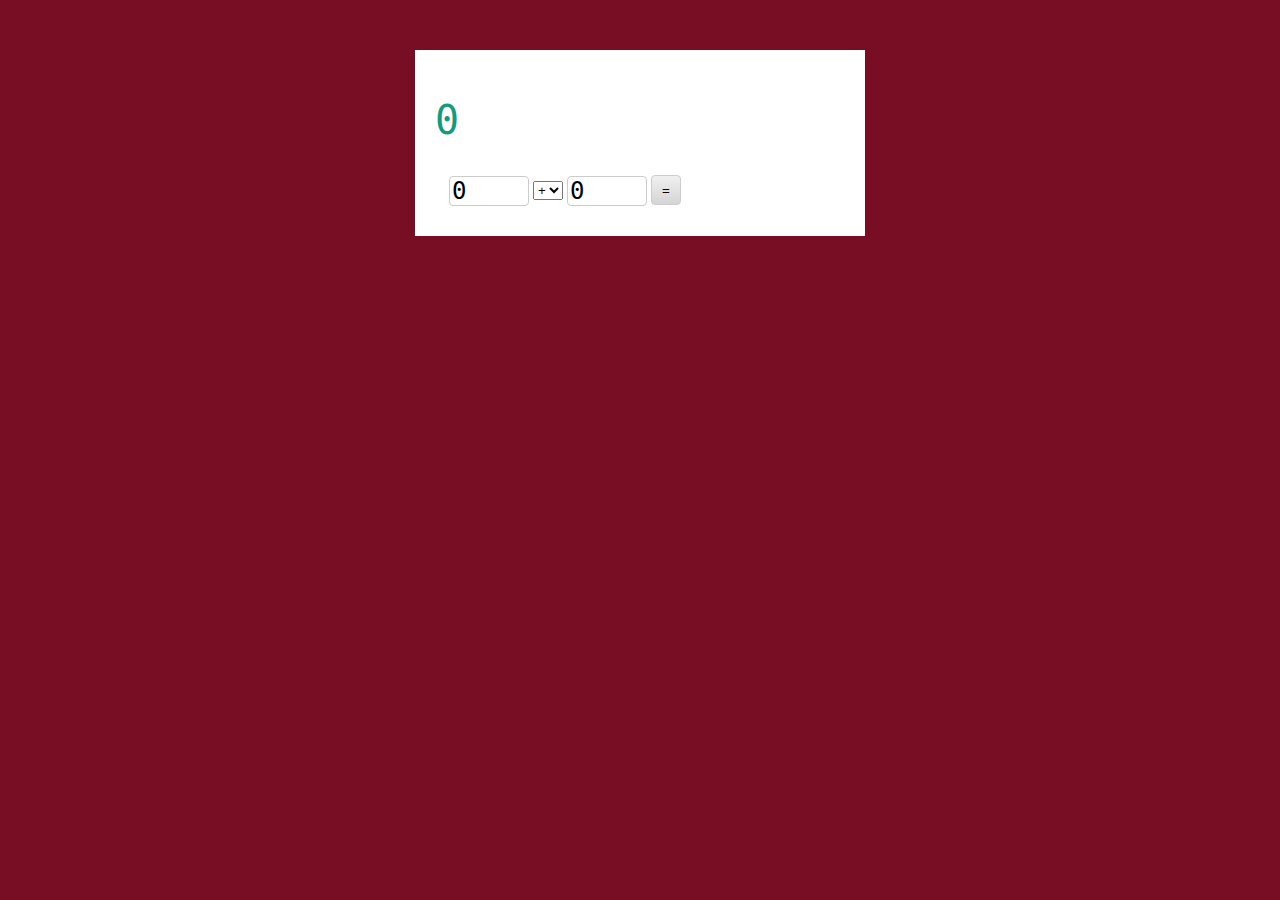
<file: jquery_assignments/calculator/index.html>
<!doctype html>
<html lang="en-US">
  <head>
    <title>Calculator</title>
    <meta charset="utf-8" />
    <link rel="stylesheet" href="stylesheets/style.css" />
    <script src="https://code.jquery.com/jquery-3.5.1.js" integrity="sha256-QWo7LDvxbWT2tbbQ97B53yJnYU3WhH/C8ycbRAkjPDc=" crossorigin="anonymous"></script>
  </head>

  <body>
    <main>
      <h1>0</h1>

      <form action="" method="post">
        <fieldset>
          <input type="number" name="numerator" id="numerator" value="0" />
          <select name="operator" id="operator">
            <option>+</option>
            <option>-</option>
            <option>*</option>
            <option>/</option>
          </select>
          <input type="number" name="denominator" id="denominator" value="0" />
          <input type="submit" value="=" />
        </fieldset>
      </form>
    </main>
    <script src="javascripts/calculator.js"></script>
  </body>
</html>
</file>
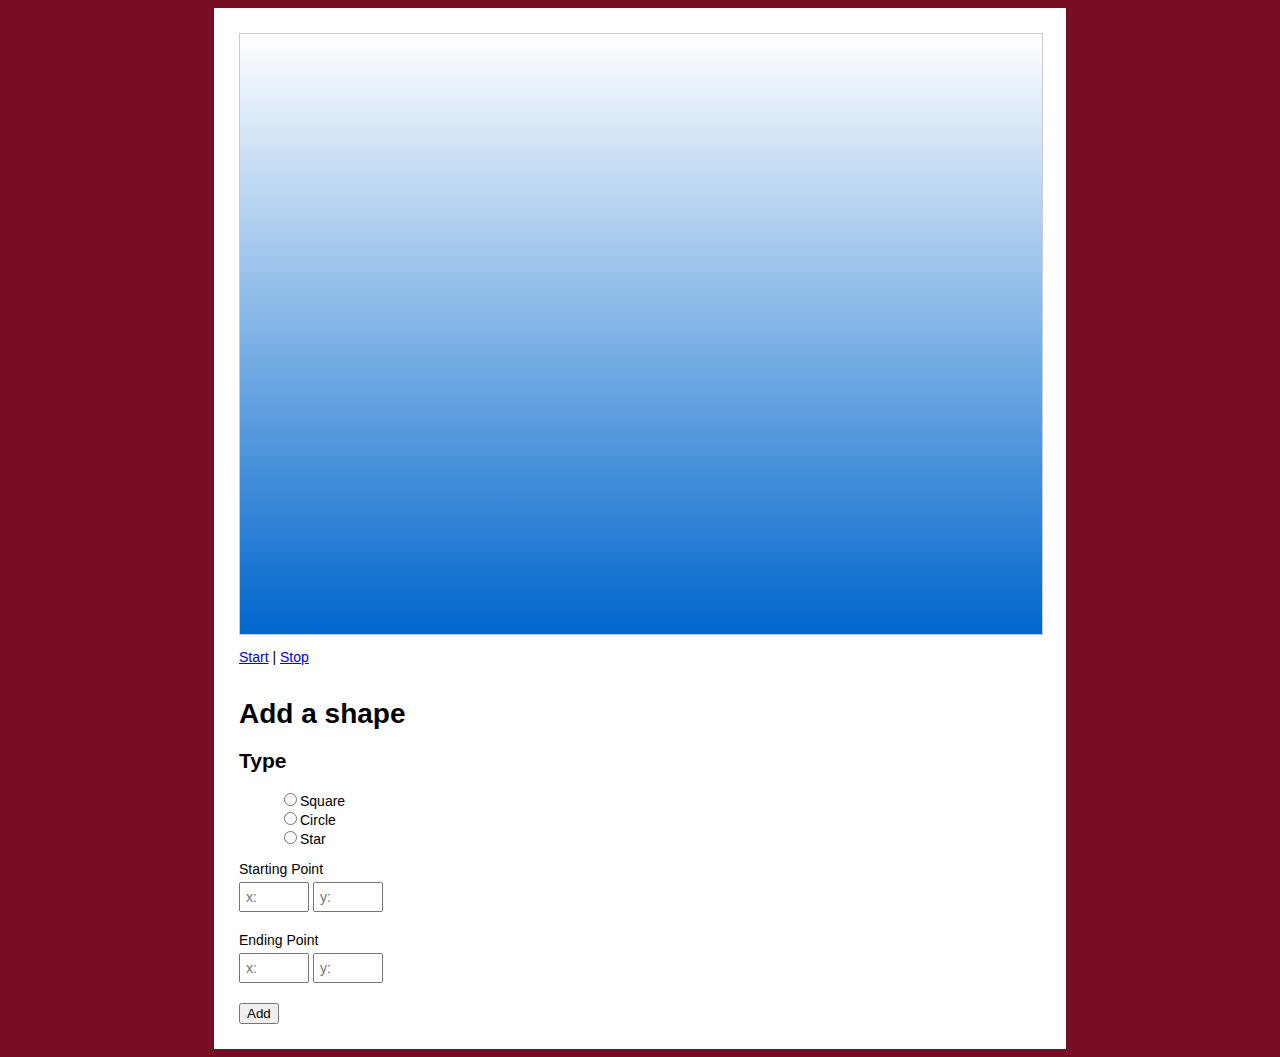
<file: jquery_assignments/canvas/index.html>
<!doctype html>
<html lang="en-US">
  <head>
    <title>Dynamic jQuery Animations</title>
    <meta charset="UTF-8" />
    <link rel="stylesheet" href="stylesheets/canvas.css" />
    <script src="https://code.jquery.com/jquery-3.5.1.js" integrity="sha256-QWo7LDvxbWT2tbbQ97B53yJnYU3WhH/C8ycbRAkjPDc=" crossorigin="anonymous"></script>
  </head>
  <body>
    <main>
      <div id="canvas">
      </div>
      <p>
        <a href="#" id="animate">Start</a>
        |
        <a href="#" id="stop">Stop</a>
      </p>
      <form action="" method="post">
        <fieldset>
          <h1>Add a shape</h1>
          <h2>Type</h2>
          <ul>
            <li><label><input type="radio" name="shape_type" value="square" />Square</label></li>
            <li><label><input type="radio" name="shape_type" value="circle" />Circle</label></li>
            <li><label><input type="radio" name="shape_type" value="star" />Star</label></li>
          </ul>
          <dl>
            <dt>
              <label for="start_x">Starting Point</label>
            </dt>
            <dd>
              <input type="number" name="start_x" placeholder="x:" />
              <input type="number" name="start_y" placeholder="y:" />
            </dd>
            <dt>
              <label for="end_x">Ending Point</label>
            </dt>
            <dd>
              <input type="number" name="end_x" placeholder="x:" />
              <input type="number" name="end_y" placeholder="y:" />
            </dd>
          </dl>
          <input type="submit" value="Add" />
        </fieldset>
      </form>
    </main>
    <script src="javascripts/script.js"></script>
  </body>
</html>
</file>
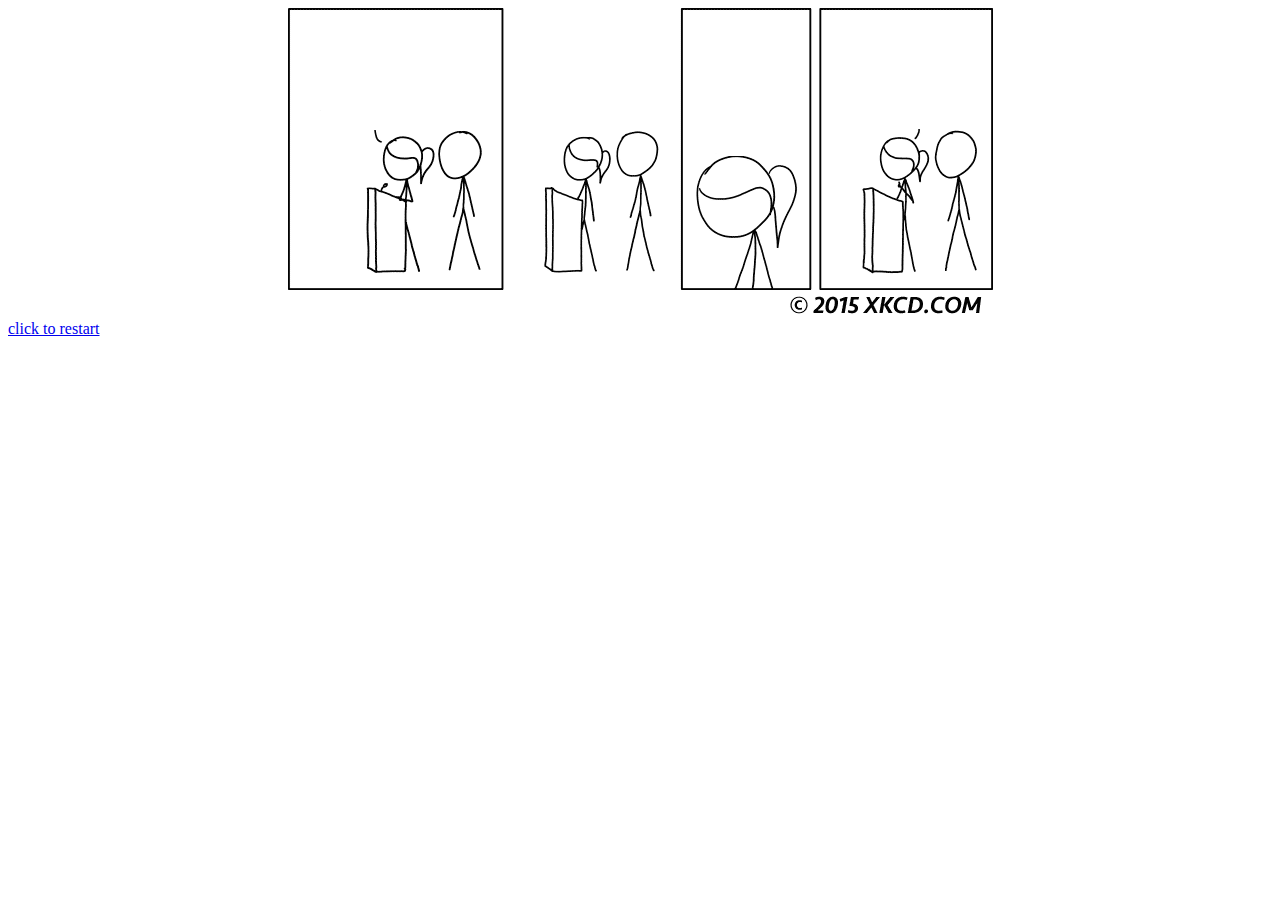
<file: jquery_assignments/comic/index.html>
<!doctype html>
<html lang="en-US">
  <head>
    <title></title>
    <meta charset="UTF-8" />
    <link rel="stylesheet" href="comic.css" />
    <script src="https://code.jquery.com/jquery-3.5.1.js" integrity="sha256-QWo7LDvxbWT2tbbQ97B53yJnYU3WhH/C8ycbRAkjPDc=" crossorigin="anonymous"></script>
  </head>
  <body>
    <div id="comic">
      <div id="panel_1">
        <div id="blind_1"></div>
        <div id="blind_2"></div>
      </div>

      <div id="panel_2">
        <div id="blind_3"></div>
        <div id="blind_4"></div>
      </div>

      <div id="panel_3">
        <div id="blind_5"></div>
        <div id="blind_6"></div>
      </div>

      <div id="panel_4">
        <div id="blind_7"></div>
        <div id="blind_8"></div>
        <div id="blind_9"></div>
      </div>
    </div>

  <a href='#'>click to restart</a>
  <script src="script.js"></script>
  </body>
</html>
</file>
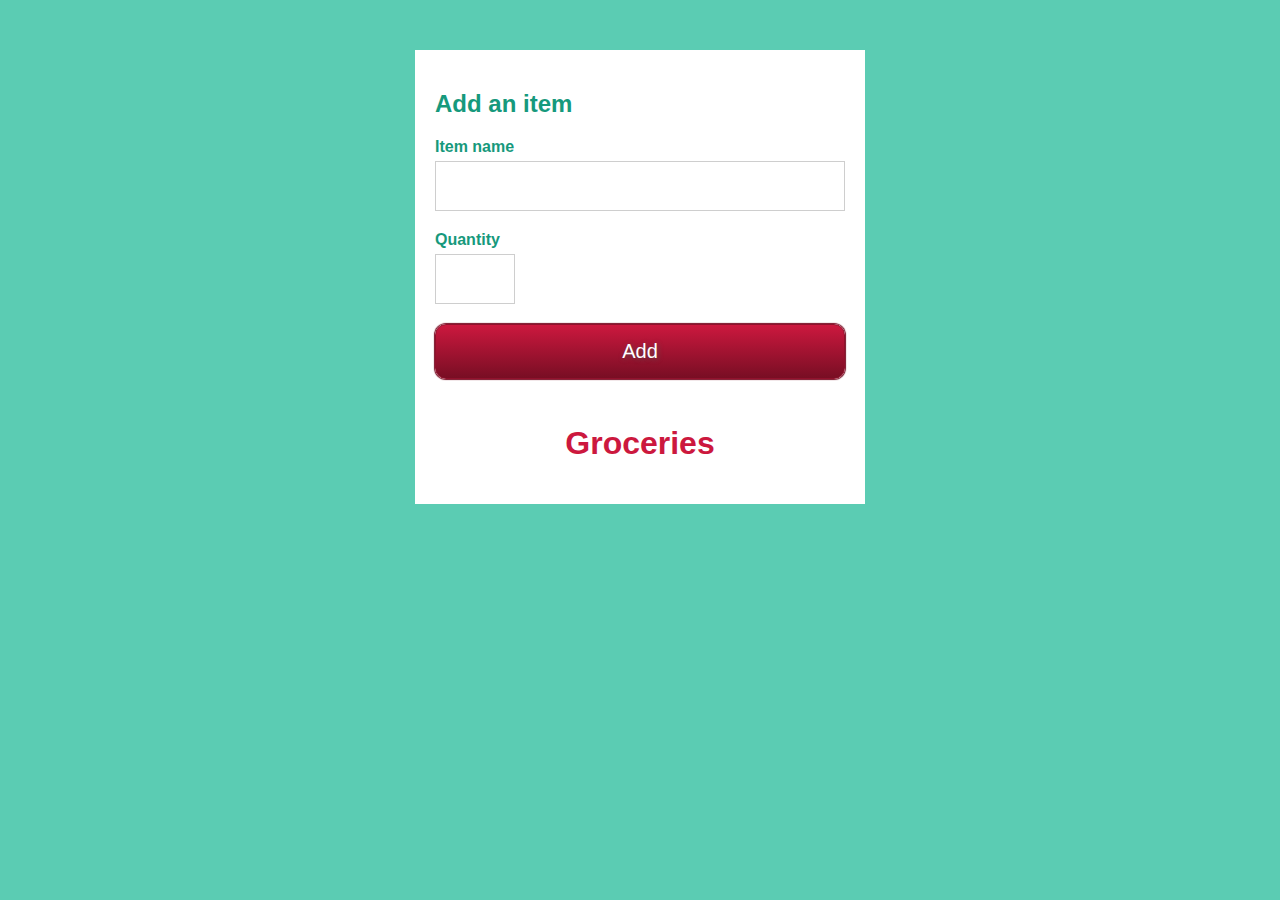
<file: jquery_assignments/grocery-list/index.html>
<!doctype html>
<html lang="en-US">
  <head>
    <title></title>
    <meta charset="UTF-8" />
    <link rel="stylesheet" href="stylesheets/groceries.css" />
    <link rel="stylesheet" href="stylesheets/print.css" media="print" />
    <script src="https://code.jquery.com/jquery-3.5.1.js" integrity="sha256-QWo7LDvxbWT2tbbQ97B53yJnYU3WhH/C8ycbRAkjPDc=" crossorigin="anonymous"></script>
  </head>
  <body>
    <main>
      <form action="" method="post">
        <h2>Add an item</h2>
        <fieldset>
          <label for="name">Item name</label>
          <input type="text" name="name" id="name" />
          <label for="quantity">Quantity</label>
          <input type="text" name="quantity" id="quantity" />
          <input type="submit" value="Add" />
        </fieldset>
      </form>
      <h1>Groceries</h1>
      <ul></ul>
    </main>
    <script src="javascripts/groceries.js"></script>
  </body>
</html>
</file>
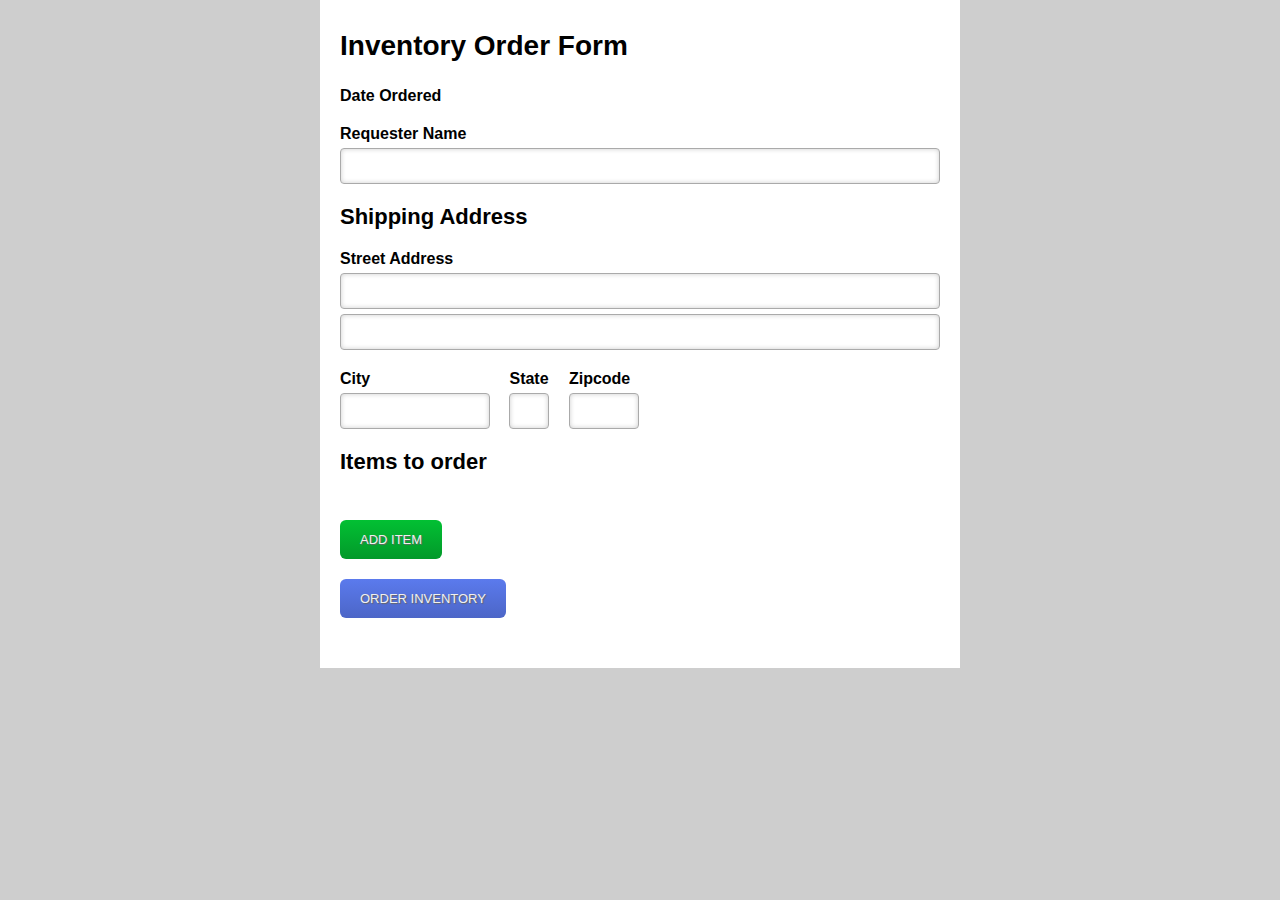
<file: jquery_assignments/inventory-order/index.html>
<!DOCTYPE html>
<html lang="en-US">
  <head>
    <title>Inventory Order Form</title>
    <meta charset="UTF-8" />
    <script src="https://code.jquery.com/jquery-3.5.1.js" integrity="sha256-QWo7LDvxbWT2tbbQ97B53yJnYU3WhH/C8ycbRAkjPDc=" crossorigin="anonymous"></script>
    <link rel="stylesheet" href="form.css" />
  </head>
  <body>
    <main>
      <form action="" method="post">
        <fieldset>
          <h1>Inventory Order Form</h1>
          <dl>
            <dt>Date Ordered</dt>
            <dd id="order_date"></dd>
            <dt>
              <label for="requester_name">Requester Name</label>
            </dt>
            <dd>
              <input name="requester_name" id="requester_name" type="text" />
            </dd>
          </dl>

          <h2>Shipping Address</h2>
          <dl>
            <dt>
              <label for="address1">Street Address</label>
            </dt>
            <dd>
              <input name="address1" id="address1" type="text" />
              <input name="address2" id="address2" type="text" />
            </dd>
          </dl>
          <dl class="partial">
            <dt>
              <label for="city">City</label>
            </dt>
            <dd>
              <input name="city" id="city" type="text" />
            </dd>
          </dl>
          <dl class="partial">
            <dt>
              <label for="state">State</label>
            </dt>
            <dd>
              <input name="state" id="state" type="text" maxlength="2" />
            </dd>
          </dl>
          <dl class="partial">
            <dt>
              <label for="zip">Zipcode</label>
            </dt>
            <dd>
              <input name="zip" id="zip" type="text" maxlength="5" />
            </dd>
          </dl>

          <h2>Items to order</h2>
          <script type="text/template" id="inventory_item">
            <tr>
              <td>
                <input type="hidden" name="item_id_ID" value="ID" />
                <label for="item_name_ID">Name</label>
                <input name="item_name_ID" type="text" />
              </td>
              <td>
                <label for="item_stock_number_ID">Stock Number</label>
                <input name="item_stock_number_ID" type="text" maxlength="8" />
              </td>
              <td>
                <label for="item_quantity_ID">Quantity</label>
                <input name="item_quantity_ID" type="number" value="1" />
              </td>
              <td>
                <a href="#" class="delete">Delete</a>
              </td>
            </tr>
          </script>

          <table id="inventory">
          </table>

          <button type="button" id="add_item">Add item</button>

          <div class="actions">
            <input type="submit" value="Order inventory" />
          </div>
        </fieldset>
      </form>
    </main>
    <script src="inventory.js"></script>
  </body>
</html>
</file>
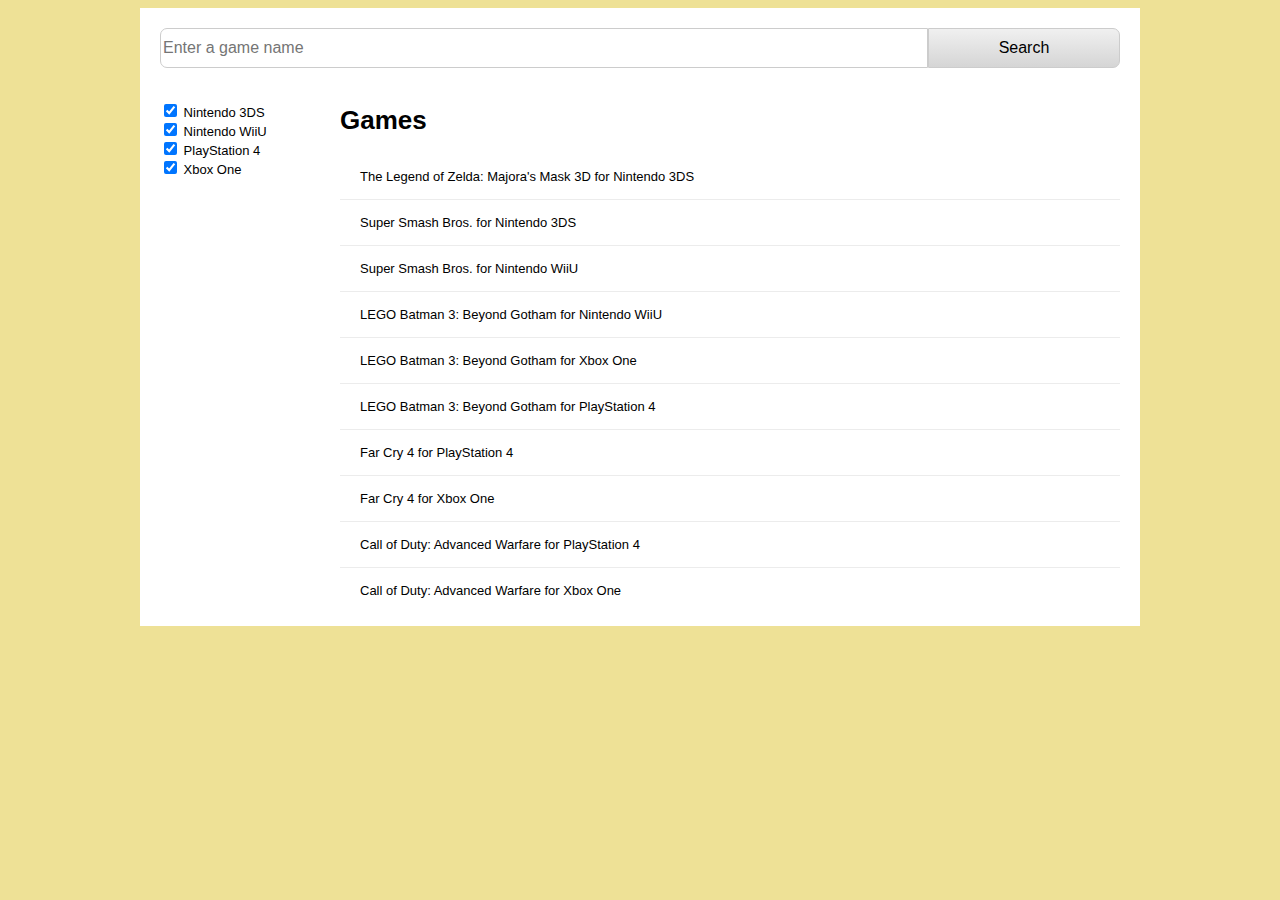
<file: jquery_assignments/search-filter/index.html>
<!doctype html>
<html lang="en-US">
  <head>
    <title>Search Filtering</title>
    <meta charset="utf-8" />
    <link rel="stylesheet" href="stylesheets/catalog.css" />
    <script src="https://code.jquery.com/jquery-3.5.1.js" integrity="sha256-QWo7LDvxbWT2tbbQ97B53yJnYU3WhH/C8ycbRAkjPDc=" crossorigin="anonymous"></script>
  </head>

  <body>
    <div id="page">
      <form id="search" action="" method="get">
        <fieldset>
          <input type="search" placeholder="Enter a game name" />
          <input type="submit" value="Search" />
        </fieldset>
      </form>

      <main>
        <h1>Games</h1>
        <ul>
          <li data-id="1">The Legend of Zelda: Majora's Mask 3D for Nintendo 3DS</li>
          <li data-id="2">Super Smash Bros. for Nintendo 3DS</li>
          <li data-id="3">Super Smash Bros. for Nintendo WiiU</li>
          <li data-id="4">LEGO Batman 3: Beyond Gotham for Nintendo WiiU</li>
          <li data-id="5">LEGO Batman 3: Beyond Gotham for Xbox One</li>
          <li data-id="6">LEGO Batman 3: Beyond Gotham for PlayStation 4</li>
          <li data-id="7">Far Cry 4 for PlayStation 4</li>
          <li data-id="8">Far Cry 4 for Xbox One</li>
          <li data-id="9">Call of Duty: Advanced Warfare for PlayStation 4</li>
          <li data-id="10">Call of Duty: Advanced Warfare for Xbox One</li>
        </ul>
      </main>

      <aside>
        <form action="" method="get">
          <fieldset>
            <ul>
              <li>
                <label>
                  <input type="checkbox" value="Nintendo 3DS" checked />
                  Nintendo 3DS
                </label>
              </li>
              <li>
                <label>
                  <input type="checkbox" value="Nintendo WiiU" checked />
                  Nintendo WiiU
                </label>
              </li>
              <li>
                <label>
                  <input type="checkbox" value="PlayStation 4" checked />
                  PlayStation 4
                </label>
              </li>
              <li>
                <label>
                  <input type="checkbox" value="Xbox One" checked />
                  Xbox One
                </label>
              </li>
            </ul>
          </fieldset>
        </form>
      </aside>
    </div>
    <script src="javascripts/search.js"></script>
  </body>
</html>
</file>
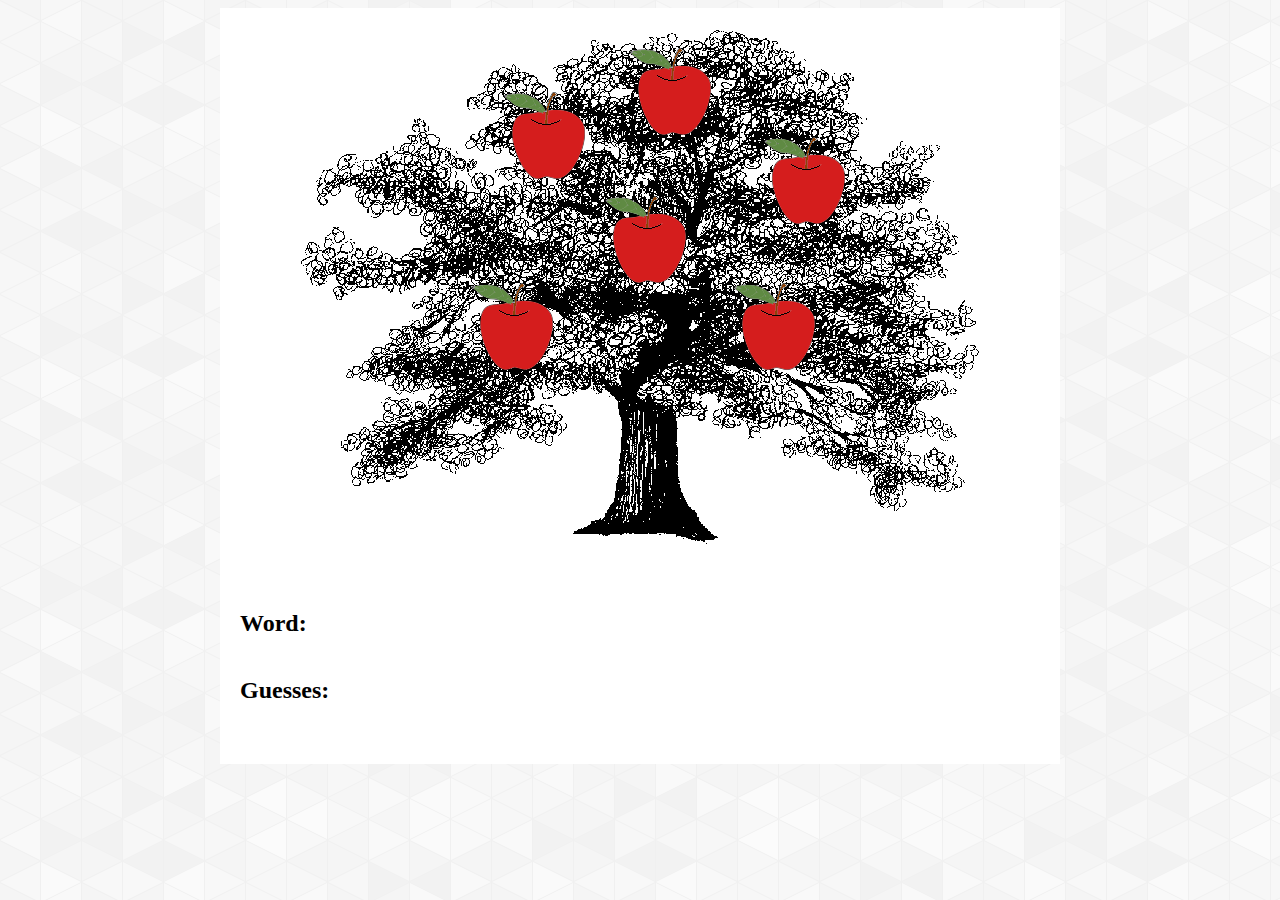
<file: jquery_assignments/word-game/index.html>
<!doctype html>
<html lang="en-US">
  <head>
    <title>Guess-a-word</title>
    <meta charset="UTF-8" />
    <link rel="stylesheet" href="stylesheets/game.css" />
    <script src="https://code.jquery.com/jquery-3.5.1.js" integrity="sha256-QWo7LDvxbWT2tbbQ97B53yJnYU3WhH/C8ycbRAkjPDc=" crossorigin="anonymous"></script>
  </head>
  <body>
    <main>
      <div id="tree">
        <div id="apples"></div>
      </div>
      <p id="message"></p>
      <p><a id="replay" href="#">Play another</a></p>

      <div id="spaces">
        <h2>Word:</h2>
      </div>

      <div id="guesses">
        <h2>Guesses:</h2>
      </div>
    </main>
    <script src="javascripts/game.js"></script>
  </body>
</html>
</file>
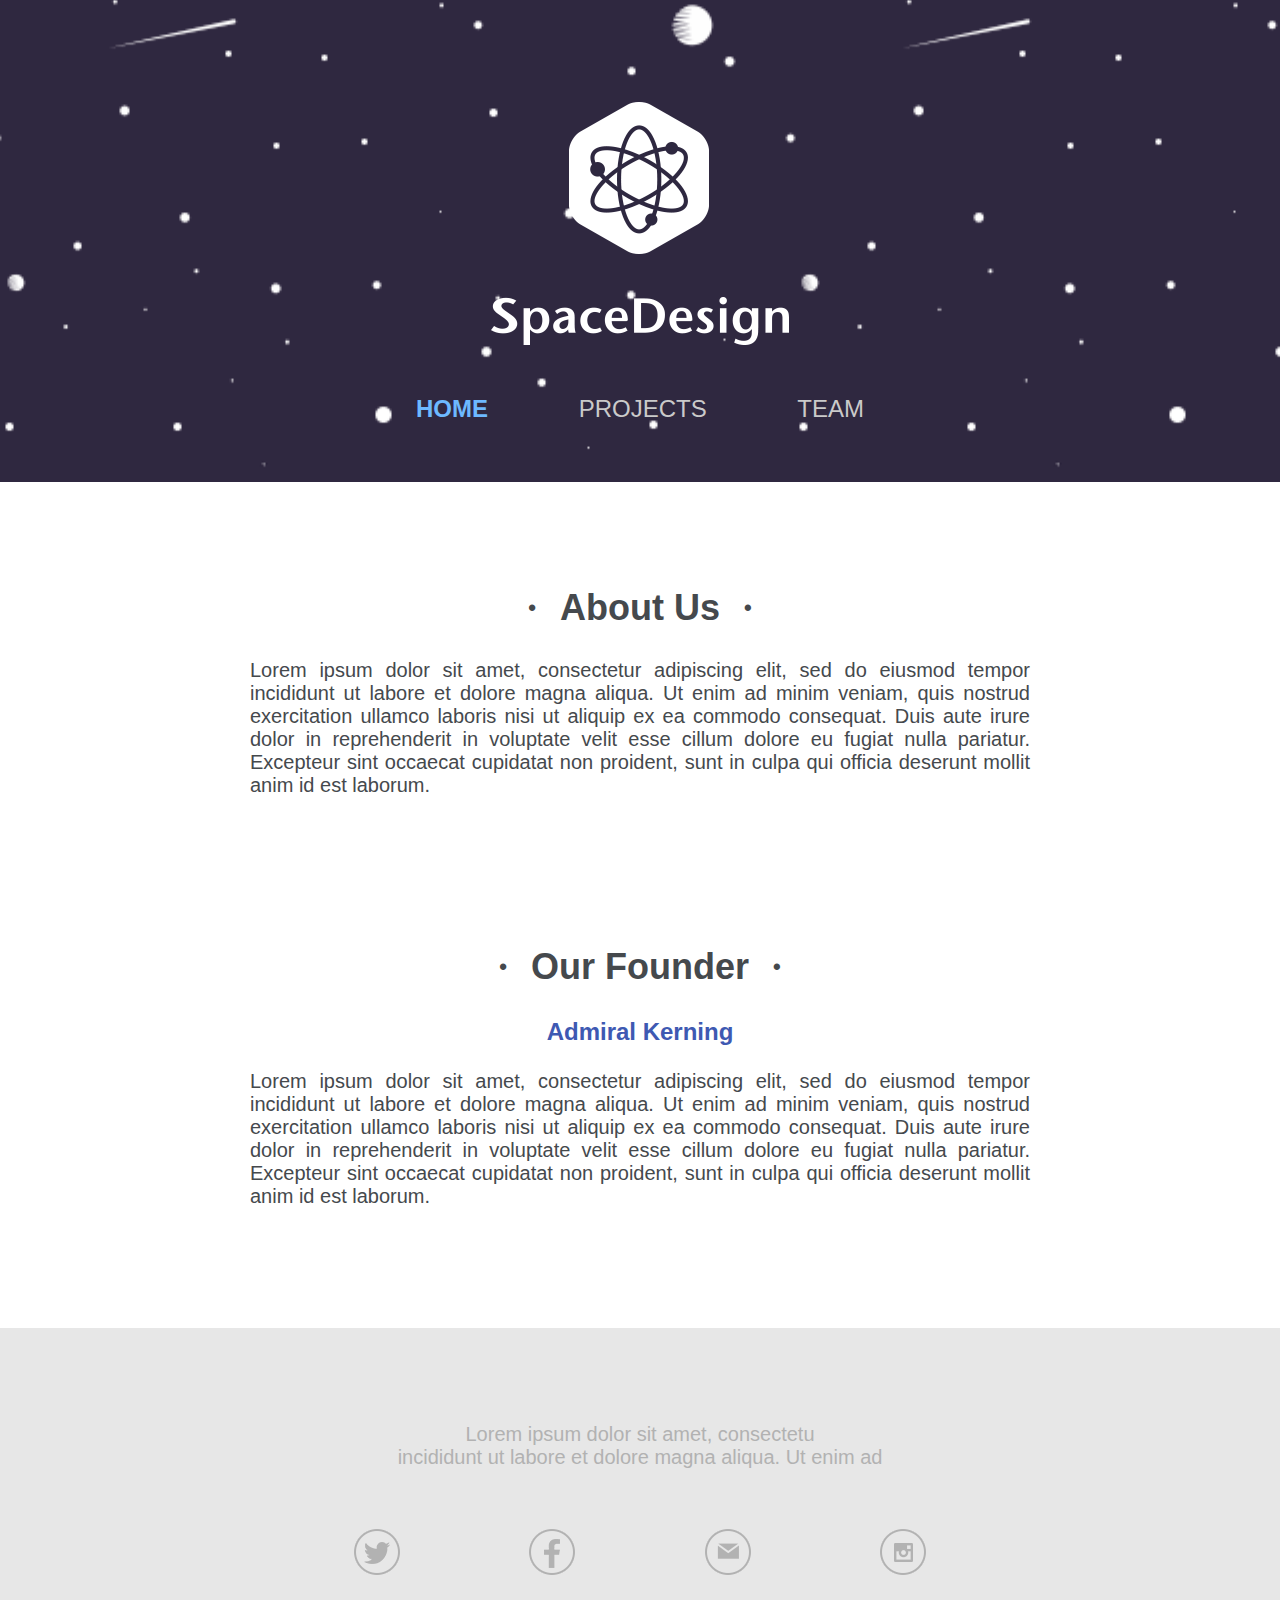
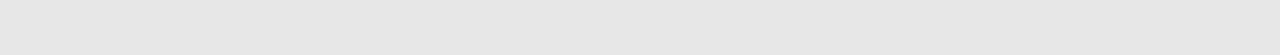
<file: jquery_assignments/modals/home.html>
<!DOCTYPE html>
<html lang="en-US">
  <head>
    <title>Space Design | Home</title>
    <meta charset="UTF-8" />
    <meta name="viewport" content="initial-scale=1.0" />
    <link rel="stylesheet" href="site.css" />
  </head>
  <body>
    <header>
      <h1>
        <a href="home.html">SpaceDesign</a>
      </h1>
      <nav>
        <ul>
          <li><a href="home.html" class="active">Home</a></li>
          <li><a href="projects.html">Projects</a></li>
          <li><a href="team.html">Team</a></li>
        </ul>
      </nav>
    </header>

    <main>
      <div class="column">
        <article>
          <h2>About Us</h2>
          <p>Lorem ipsum dolor sit amet, consectetur adipiscing elit, sed do eiusmod tempor incididunt ut labore et dolore magna aliqua. Ut enim ad minim veniam, quis nostrud exercitation ullamco laboris nisi ut aliquip ex ea commodo consequat. Duis aute irure dolor in reprehenderit in voluptate velit esse cillum dolore eu fugiat nulla pariatur. Excepteur sint occaecat cupidatat non proident, sunt in culpa qui officia deserunt mollit anim id est laborum.</p>
        </article>

        <article>
          <h2>Our Founder</h2>
          <h3>Admiral Kerning</h3>
          <p>Lorem ipsum dolor sit amet, consectetur adipiscing elit, sed do eiusmod tempor incididunt ut labore et dolore magna aliqua. Ut enim ad minim veniam, quis nostrud exercitation ullamco laboris nisi ut aliquip ex ea commodo consequat. Duis aute irure dolor in reprehenderit in voluptate velit esse cillum dolore eu fugiat nulla pariatur. Excepteur sint occaecat cupidatat non proident, sunt in culpa qui officia deserunt mollit anim id est laborum.</p>
        </article>
      </div>
    </main>

    <footer>
      <p>
        Lorem ipsum dolor sit amet, consectetu
        <br />
        incididunt ut labore et dolore magna aliqua. Ut enim ad
      </p>
      <ul>
        <li><a href="#" class="twitter">Twitter</a></li>
        <li><a href="#" class="facebook">Facebook</a></li>
        <li><a href="#" class="email">Email</a></li>
        <li><a href="#" class="instagram">Instagram</a></li>
      </ul>
    </footer>
  </body>
</html>
</file>
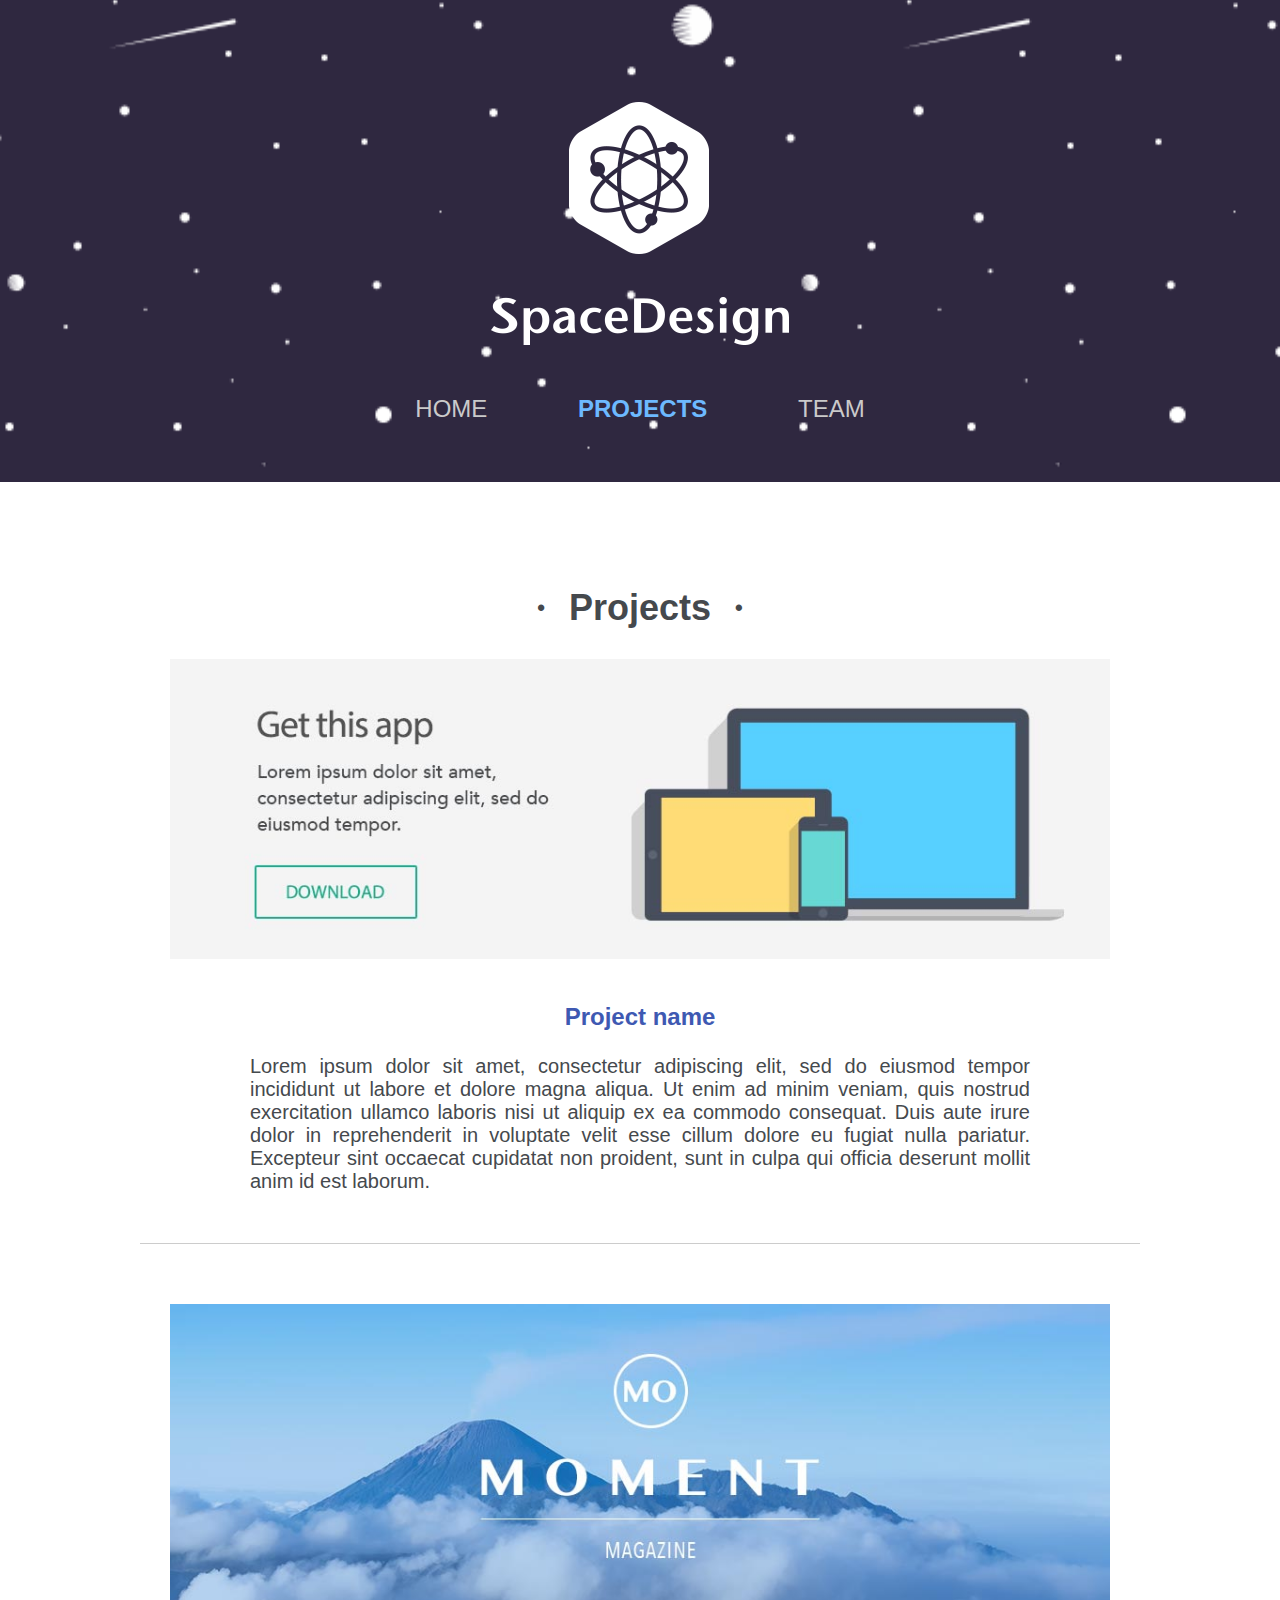
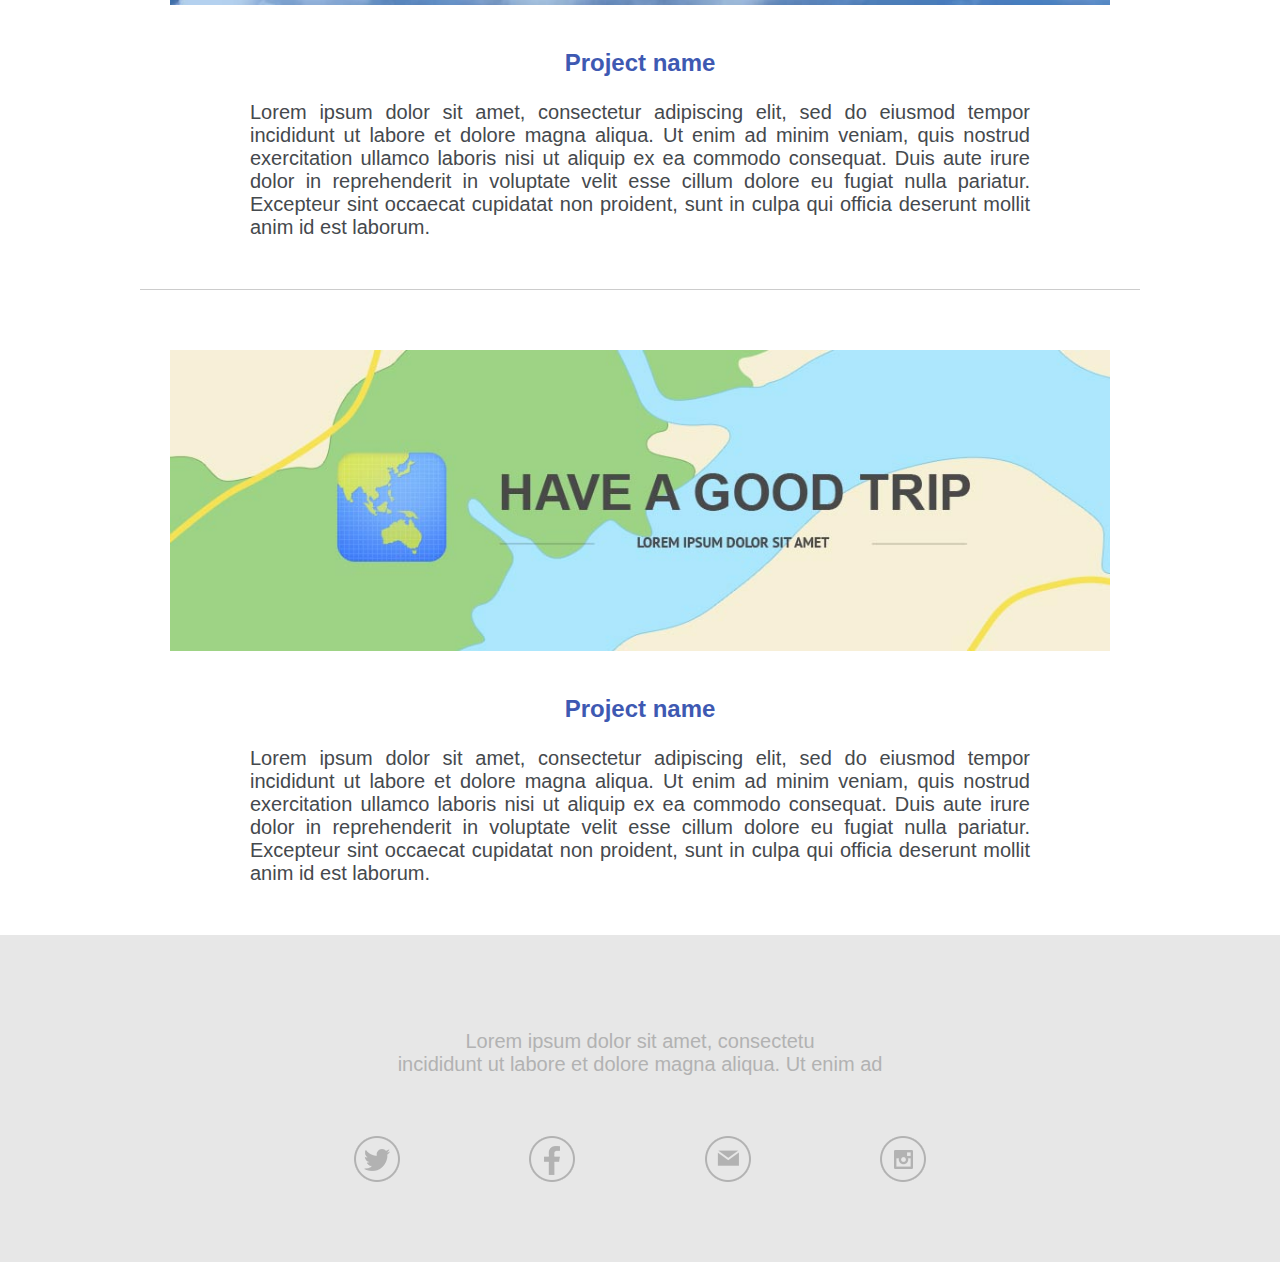
<file: jquery_assignments/modals/projects.html>
<!DOCTYPE html>
<html lang="en-US">
  <head>
    <title>Space Design | Projects</title>
    <meta charset="UTF-8" />
    <meta name="viewport" content="initial-scale=1.0" />
    <link rel="stylesheet" href="site.css" />
  </head>
  <body>
    <header>
      <h1>
        <a href="home.html">SpaceDesign</a>
      </h1>
      <nav>
        <ul>
          <li><a href="home.html">Home</a></li>
          <li><a href="projects.html" class="active">Projects</a></li>
          <li><a href="team.html">Team</a></li>
        </ul>
      </nav>
    </header>

    <main>
      <div id="projects" class="column">
        <h2>Projects</h2>
        <article>
          <figure>
            <img src="images/img_project_app.jpg" alt="Get this app" />
          </figure>
          <h3>Project name</h3>
          <p>Lorem ipsum dolor sit amet, consectetur adipiscing elit, sed do eiusmod tempor incididunt ut labore et dolore magna aliqua. Ut enim ad minim veniam, quis nostrud exercitation ullamco laboris nisi ut aliquip ex ea commodo consequat. Duis aute irure dolor in reprehenderit in voluptate velit esse cillum dolore eu fugiat nulla pariatur. Excepteur sint occaecat cupidatat non proident, sunt in culpa qui officia deserunt mollit anim id est laborum.</p>
        </article>

        <article>
          <figure>
            <img src="images/img_project_moment.jpg" alt="Moment Magazine" />
          </figure>
          <h3>Project name</h3>
          <p>Lorem ipsum dolor sit amet, consectetur adipiscing elit, sed do eiusmod tempor incididunt ut labore et dolore magna aliqua. Ut enim ad minim veniam, quis nostrud exercitation ullamco laboris nisi ut aliquip ex ea commodo consequat. Duis aute irure dolor in reprehenderit in voluptate velit esse cillum dolore eu fugiat nulla pariatur. Excepteur sint occaecat cupidatat non proident, sunt in culpa qui officia deserunt mollit anim id est laborum.</p>
        </article>

        <article>
          <figure>
            <img src="images/img_project_map.jpg" alt="Have a good trip" />
          </figure>
          <h3>Project name</h3>
          <p>Lorem ipsum dolor sit amet, consectetur adipiscing elit, sed do eiusmod tempor incididunt ut labore et dolore magna aliqua. Ut enim ad minim veniam, quis nostrud exercitation ullamco laboris nisi ut aliquip ex ea commodo consequat. Duis aute irure dolor in reprehenderit in voluptate velit esse cillum dolore eu fugiat nulla pariatur. Excepteur sint occaecat cupidatat non proident, sunt in culpa qui officia deserunt mollit anim id est laborum.</p>
        </article>
      </div>
    </main>

    <footer>
      <p>
        Lorem ipsum dolor sit amet, consectetu
        <br />
        incididunt ut labore et dolore magna aliqua. Ut enim ad
      </p>
      <ul>
        <li><a href="#" class="twitter">Twitter</a></li>
        <li><a href="#" class="facebook">Facebook</a></li>
        <li><a href="#" class="email">Email</a></li>
        <li><a href="#" class="instagram">Instagram</a></li>
      </ul>
    </footer>
  </body>
</html>
</file>
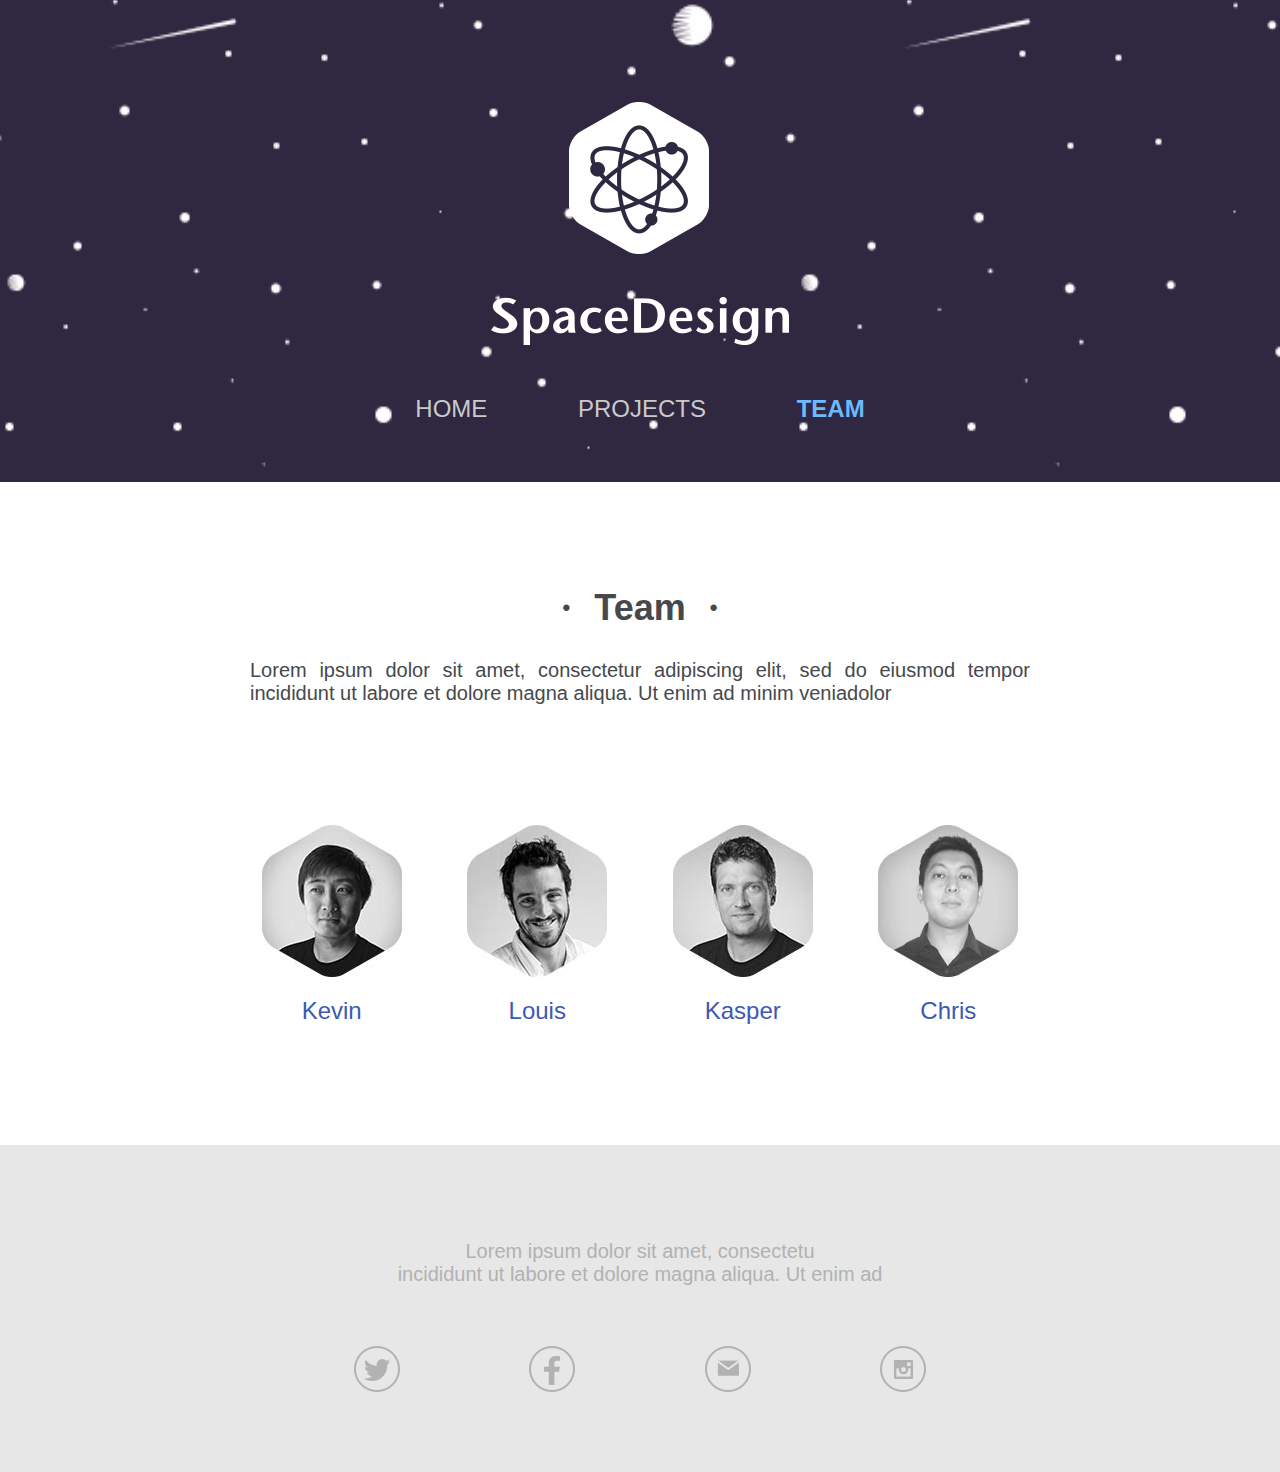
<file: jquery_assignments/modals/team.html>
<!DOCTYPE html>
<html lang="en-US">
  <head>
    <title>Space Design | Team</title>
    <meta charset="UTF-8" />
    <meta name="viewport" content="initial-scale=1.0" />
    <link rel="stylesheet" href="site.css" />
    <script src="https://code.jquery.com/jquery-3.5.1.js" integrity="sha256-QWo7LDvxbWT2tbbQ97B53yJnYU3WhH/C8ycbRAkjPDc=" crossorigin="anonymous"></script>
  </head>
  <body>
    <header>
      <h1>
        <a href="home.html">SpaceDesign</a>
      </h1>
      <nav>
        <ul>
          <li><a href="home.html">Home</a></li>
          <li><a href="projects.html">Projects</a></li>
          <li><a href="team.html" class="active">Team</a></li>
        </ul>
      </nav>
    </header>

    <main>
      <div id="team" class="column">
        <article>
          <h2>Team</h2>
          <p>Lorem ipsum dolor sit amet, consectetur adipiscing elit, sed do eiusmod tempor incididunt ut labore et dolore magna aliqua. Ut enim ad minim veniadolor</p>
          <ul>
            <li>
              <a href="#">
                <img src="images/img_kevin.jpg" alt="Kevin Wang" />
                Kevin
              </a>
              <div class="modal_layer"></div>
              <div class="modal">
                <a href="#" class="close">Close</a>
                <img src="images/img_kevin.jpg" alt="Kevin Wang" />
                <h3>Kevin Wang</h3>
                <p>Lorem ipsum dolor sit amet, consectetur adipiscing elit, sed do eiusmod tempor incididunt ut labore et dolore magna aliqua. Ut enim ad minim veniam, quis nostrud exercitation ullamco laboris nisi ut aliquip ex ea commodo consequat. Duis aute irure dolor in reprehenderit in voluptate velit esse cillum dolore eu fugiat nulla pariatur. Excepteur sint occaecat cupidatat non proident, sunt in culpa qui officia deserunt mollit anim id est laborum.</p>
              </div>
            </li>
            <li>
              <a href="#">
                <img src="images/img_louis.jpg" alt="Louis Burton" />
                Louis
              </a>
              <div class="modal_layer"></div>
              <div class="modal">
                <a href="#" class="close">Close</a>
                <img src="images/img_louis.jpg" alt="Louis Burton" />
                <h3>Louis Burton</h3>
                <p>Lorem ipsum dolor sit amet, consectetur adipiscing elit, sed do eiusmod tempor incididunt ut labore et dolore magna aliqua. Ut enim ad minim veniam, quis nostrud exercitation ullamco laboris nisi ut aliquip ex ea commodo consequat. Duis aute irure dolor in reprehenderit in voluptate velit esse cillum dolore eu fugiat nulla pariatur. Excepteur sint occaecat cupidatat non proident, sunt in culpa qui officia deserunt mollit anim id est laborum.</p>
              </div>
            </li>
            <li>
              <a href="#">
                <img src="images/img_kasper.jpg" alt="Kasper Salto" />
                Kasper
              </a>
              <div class="modal_layer"></div>
              <div class="modal">
                <a href="#" class="close">Close</a>
                <img src="images/img_kasper.jpg" alt="Kasper Salto" />
                <h3>Kasper Salto</h3>
                <p>Lorem ipsum dolor sit amet, consectetur adipiscing elit, sed do eiusmod tempor incididunt ut labore et dolore magna aliqua. Ut enim ad minim veniam, quis nostrud exercitation ullamco laboris nisi ut aliquip ex ea commodo consequat. Duis aute irure dolor in reprehenderit in voluptate velit esse cillum dolore eu fugiat nulla pariatur. Excepteur sint occaecat cupidatat non proident, sunt in culpa qui officia deserunt mollit anim id est laborum.</p>
              </div>
            </li>
            <li>
              <a href="#">
                <img src="images/img_chris.jpg" alt="Chris Lee" />
                Chris
              </a>
              <div class="modal_layer"></div>
              <div class="modal">
                <a href="#" class="close">Close</a>
                <img src="images/img_chris.jpg" alt="Chris Lee" />
                <h3>Chris Lee</h3>
                <p>Lorem ipsum dolor sit amet, consectetur adipiscing elit, sed do eiusmod tempor incididunt ut labore et dolore magna aliqua. Ut enim ad minim veniam, quis nostrud exercitation ullamco laboris nisi ut aliquip ex ea commodo consequat. Duis aute irure dolor in reprehenderit in voluptate velit esse cillum dolore eu fugiat nulla pariatur. Excepteur sint occaecat cupidatat non proident, sunt in culpa qui officia deserunt mollit anim id est laborum.</p>
              </div>
            </li>
          </ul>
        </article>
      </div>
    </main>

    <footer>
      <p>
        Lorem ipsum dolor sit amet, consectetu
        <br />
        incididunt ut labore et dolore magna aliqua. Ut enim ad
      </p>
      <ul>
        <li><a href="#" class="twitter">Twitter</a></li>
        <li><a href="#" class="facebook">Facebook</a></li>
        <li><a href="#" class="email">Email</a></li>
        <li><a href="#" class="instagram">Instagram</a></li>
      </ul>
    </footer>
    <script src="script.js"></script>
  </body>
</html>
</file>
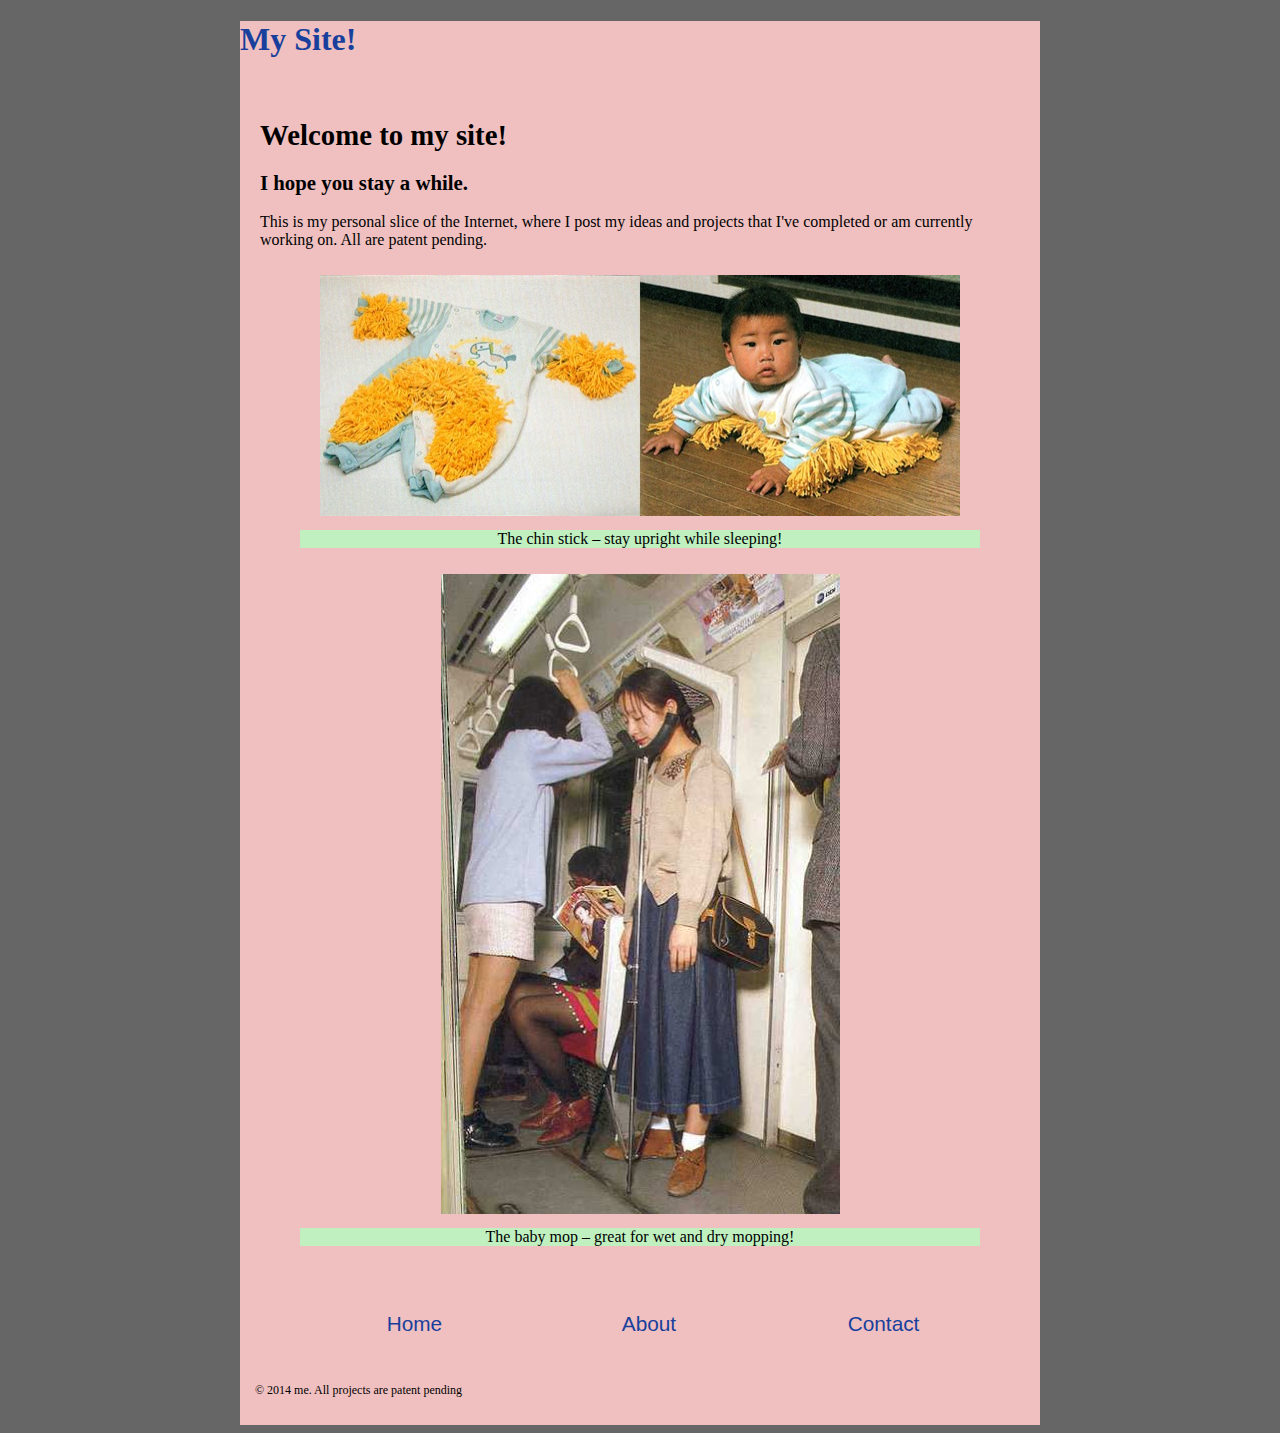
<file: jquery_assignments/shuffling/mixup.html>
<!doctype html>
<html lang="en-US">
  <head>
    <title></title>
    <meta charset="UTF-8" />
    <link rel="stylesheet" href="site.css" />
    <script src="https://code.jquery.com/jquery-3.5.1.js" integrity="sha256-QWo7LDvxbWT2tbbQ97B53yJnYU3WhH/C8ycbRAkjPDc=" crossorigin="anonymous"></script>
  </head>
  <body>
    <main>
      <h1><a href="#">My Site!</a></h1>
      <section id="content">
        <article>
          <header>
            <h1>Welcome to my site!</h1>
            <h2>I hope you stay a while.</h2>
          </header>
          <p>This is my personal slice of the Internet, where I post my ideas and projects that I've completed or am currently working on. All are patent pending.</p>
        </article>
        <figure>
          <img src="images/baby_mop.jpg" alt="The baby mop" />
          <figcaption>The chin stick &ndash; stay upright while sleeping!</figcaption>
        </figure>
        <figure>
          <img src="images/chin_stick.jpg" alt="The chin stick" />
          <figcaption>The baby mop &ndash; great for wet and dry mopping!</figcaption>
        </figure>
      </section>
    </main>

    <header>
      <nav>
        <ul>
          <li><a href="#">Home</a></li>
          <li><a href="#">About</a></li>
          <li><a href="#">Contact</a></li>
        </ul>
      </nav>
    </header>

    <footer>
      <p>&copy; 2014 me. All projects are patent pending</p>
    </footer>
    <script src="script.js"></script>
  </body>
</html>
</file>
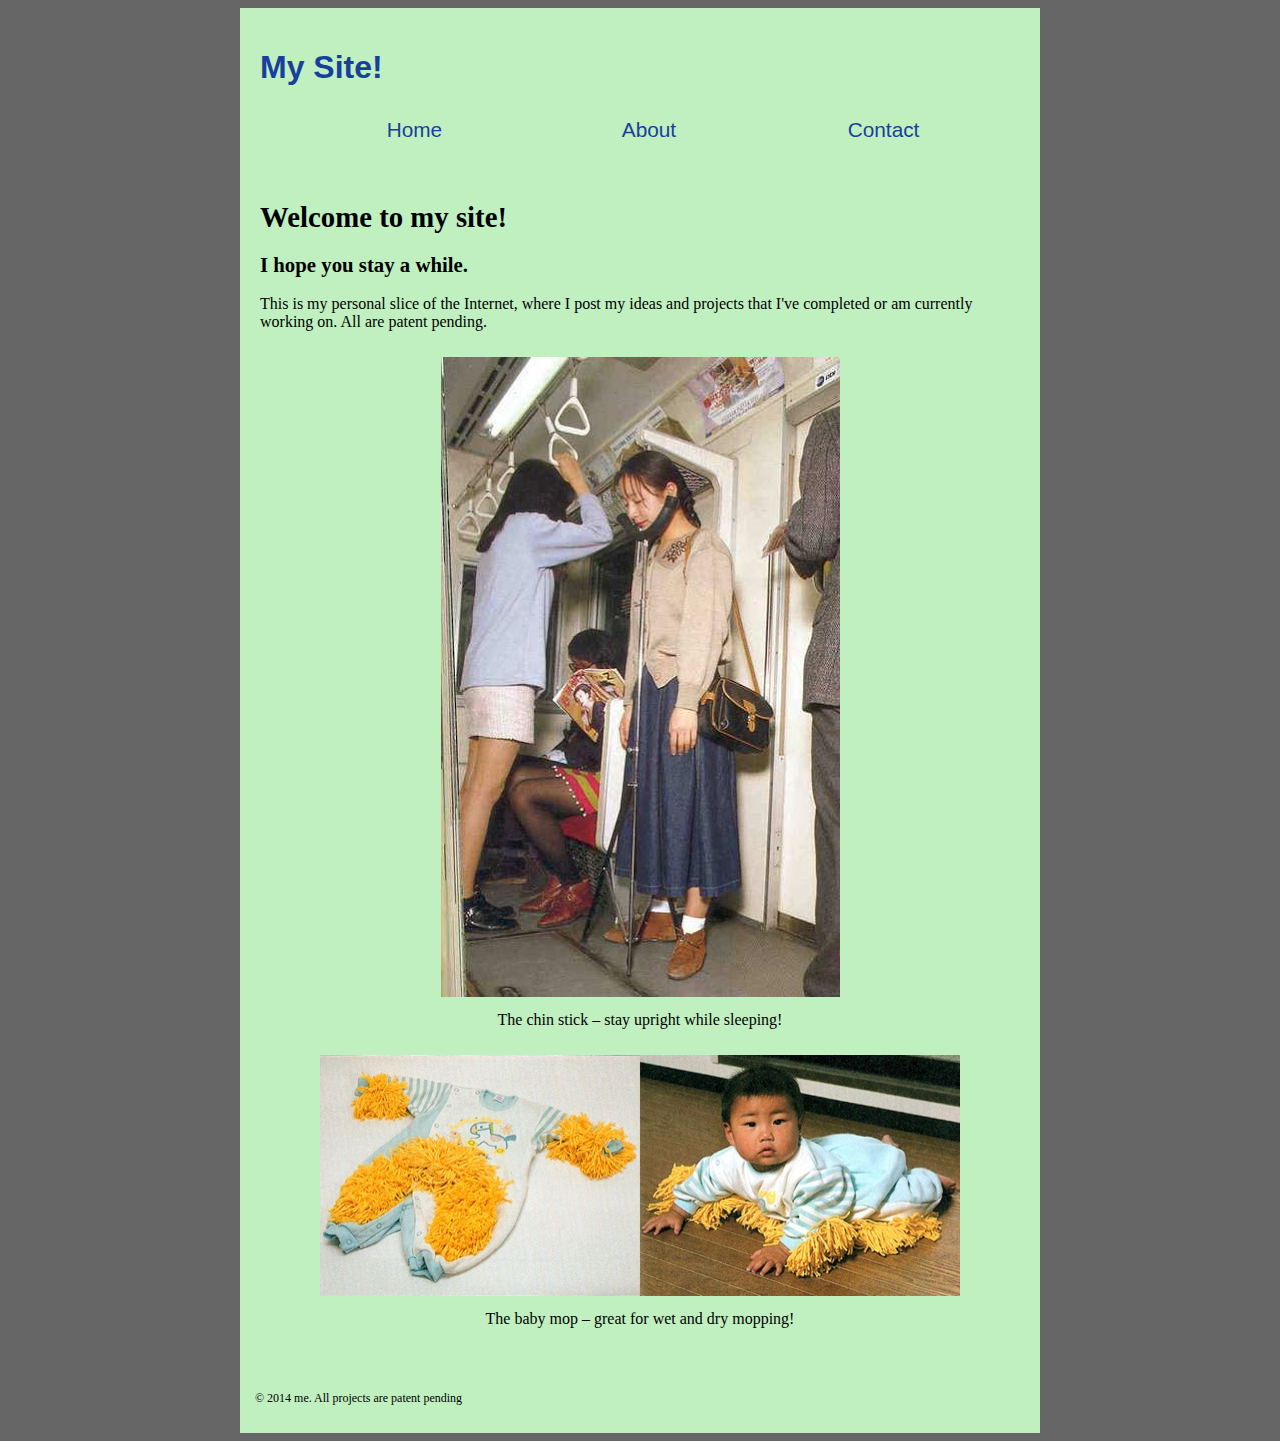
<file: jquery_assignments/shuffling/original.html>
<!doctype html>
<html lang="en-US">
  <head>
    <title></title>
    <meta charset="UTF-8" />
    <link rel="stylesheet" href="site.css" />
  </head>
  <body>
    <header>
      <h1><a href="#">My Site!</a></h1>
      <nav>
        <ul>
          <li><a href="#">Home</a></li>
          <li><a href="#">About</a></li>
          <li><a href="#">Contact</a></li>
        </ul>
      </nav>
    </header>

    <main>
      <section id="content">
        <article>
          <header>
            <h1>Welcome to my site!</h1>
            <h2>I hope you stay a while.</h2>
          </header>
          <p>This is my personal slice of the Internet, where I post my ideas and projects that I've completed or am currently working on. All are patent pending.</p>
          <figure>
            <img src="images/chin_stick.jpg" alt="The chin stick" />
            <figcaption>The chin stick &ndash; stay upright while sleeping!</figcaption>
          </figure>
          <figure>
            <img src="images/baby_mop.jpg" alt="The baby mop" />
            <figcaption>The baby mop &ndash; great for wet and dry mopping!</figcaption>
          </figure>
        </article>
      </section>
    </main>

    <footer>
      <p>&copy; 2014 me. All projects are patent pending</p>
    </footer>
  </body>
</html>
</file>
<file: jquery_assignments/calculator/stylesheets/style.css>
html, body {
  padding: 25px 0;
  margin: 0;
  background: #780E24;
}

h1 {
  font: normal 40px monospace;
  color: #16997c;
}

main {
  display: block;
  max-width: 450px;
  padding: 20px;
  margin: 0 auto;
  background: #ffffff;
  box-sizing: border-box;
}

fieldset {
  border: none;
}

input[type="number"] {
  width: 80px;
  height: 30px;
  font: normal 24px monospace;
  vertical-align: middle;
  box-sizing: border-box;
  border: 1px solid #cccccc;
  border-radius: 4px;
}

input[type="submit"] {
  width: 30px;
  height: 30px;
  border: 1px solid #cccccc;
  border-radius: 4px;
  background: linear-gradient(to bottom, #f0f0f0 0%, #d5d5d5 100%);
}
</file>
<file: jquery_assignments/canvas/stylesheets/canvas.css>
body {
  font: normal 14px Helvetica, Arial, sans-serif;
  background: #780E24;
}
main {
  width: 802px;
  padding: 25px;
  margin: 0 auto;
  background: #ffffff;
}
#canvas {
  position: relative;
  width: 100%;
  height: 600px;
  border: 1px solid #cccccc;
  background: linear-gradient(to bottom, #ffffff 0%, #0066cc 100%);
}

#canvas > div {
  position: absolute;
  z-index: 1;
  width: 30px;
  height: 30px;
  background: #dde338;
}
#canvas .circle {
  border-radius: 100%;
}
#canvas .star {
  background: transparent url("../images/star.png");
  background-size: 100% auto;
}

fieldset {
  padding: 0;
  margin: 0;
  border: none;
}

ul { list-style: none; }
dl { margin: 0; }
dt { padding: 0 0 5px 0; }
dd {
  padding: 0 0 20px 0;
  margin: 0;
}
input[type="number"] {
  width: 70px;
  height: 30px;
  padding: 5px 0 5px 5px;
  font: normal 14px/100% sans-serif;
  box-sizing: border-box;
}
</file>
<file: jquery_assignments/comic/comic.css>
#comic {
  position: relative;
  overflow: hidden;
  width: 705px;
  height: 312px;
  margin: 0 auto;
  background: transparent url("xkcd.gif") 0 0 no-repeat;
}

[id^="panel"] {
  float: left;
  width: 215px;
  height: 282px;
}

#panel_2 { width: 179px; }

#panel_3 {
  width: 130px;
  margin-right: 8px;
}

#panel_4 { width: 173px; }

[id^="blind"] {
  position: absolute;
  background: #ffffff;
}

#blind_1 {
  left: 3px;
  top: 6px;
  width: 123px;
  height: 76px;
}

#blind_2 {
  left: 33px;
  top: 57px;
  width: 178px;
  height: 65px;
}

#blind_3 {
  left: 224px;
  top: 7px;
  width: 139px;
  height: 94px;
}

#blind_4 {
  left: 290px;
  top: 77px;
  width: 96px;
  height: 46px;
}

#blind_5 {
  left: 402px;
  top: 8px;
  width: 102px;
  height: 137px;
}

#blind_6 {
  left: 441px;
  top: 67px;
  width: 76px;
  height: 81px;
}

#blind_7 {
  left: 535px;
  top: 6px;
  width: 139px;
  height: 79px;
}

#blind_8 {
  left: 609px;
  top: 51px;
  width: 49px;
  height: 30px;
}

#blind_9 {
  left: 561px;
  top: 79px;
  width: 137px;
  height: 42px;
}
</file>
<file: jquery_assignments/grocery-list/stylesheets/groceries.css>
html, body {
  padding: 25px 0;
  margin: 0;
  font: normal 16px Helvetica, Arial, sans-serif;
  color: #16997c;
  background: #5bccb3;
}

main {
  display: block;
  max-width: 450px;
  padding: 20px;
  margin: 0 auto;
  background: #ffffff;
  box-sizing: border-box;
}

h1 {
  text-align: center;
  color: #CC183E;
}

fieldset {
  padding: 0 0 25px 0;
  margin: 0;
  border: none;
}

label {
  display: block;
  padding: 0 0 5px 0;
  font-weight: bold;
}

input[type="text"] {
  width: 80px;
  height: 50px;
  padding: 5px;
  margin: 0 0 20px 0;
  font: normal 24px Georgia, Palatino, serif;
  border: 1px solid #cecece;
  box-sizing: border-box;
}

input#name { width: 100%; }

input[type="submit"] {
  display: block;
  width: 100%;
  padding: 15px 0;
  font: normal 20px Helvetica, Arial, sans-serif;
  color: #ffffff;
  text-shadow: 1px 1px 5px rgba(80, 80, 80, .8);
  border: 1px solid #91112C;
  box-shadow: 0 0 1px 1px #780e24;
  border-radius: 11px;
  background: linear-gradient(to bottom, #CC183E 0%, #780E24 100%);
}

li {
  padding: 10px;
}

li + li {
  border-top: 1px solid #ececec;
}
</file>
<file: jquery_assignments/grocery-list/stylesheets/print.css>
form { display: none; }
</file>
<file: jquery_assignments/search-filter/stylesheets/catalog.css>
body {
  font: normal 13px Helvetica, Arial, sans-serif;
  background: #eee196;
}

#page {
  overflow: hidden;
  width: 1000px;
  margin: 0 auto;
  background: #ffffff;
}

fieldset {
  padding: 0;
  margin: 0;
  border: none;
}

#search {
  padding: 20px;
  overflow: hidden;
}

#search input[type="search"] {
  float: left;
  width: 80%;
  height: 40px;
  font: normal 16px Helvetica, Arial, sans-serif;
  border: 1px solid #cccccc;
  border-top-left-radius: 7px;
  border-bottom-left-radius: 7px;
  box-sizing: border-box;
  -webkit-appearance: none;
}

#search input[type="submit"] {
  float: left;
  width: 20%;
  height: 40px;
  font: normal 16px Helvetica, Arial, sans-serif;
  vertical-align: top;
  border: 1px solid #cccccc;
  border-top-right-radius: 7px;
  border-bottom-right-radius: 7px;
  background: linear-gradient(to bottom, #f0f0f0 0%, #d5d5d5 100%);
  box-sizing: border-box;
  -webkit-appearance: none;
}

main {
  clear: both;
  float: right;
  width: 80%;
}

main ul {
  padding: 0 20px 0 0;
  list-style: none;
}

main li {
  padding: 15px 20px;
}

main li:hover { background: #99f099; }

main li + li {
  border-top: 1px solid #ececec;
}

aside {
  overflow: hidden;
  padding: 0 20px;
}

aside ul {
  padding: 0;
  list-style: none;
}
</file>
<file: jquery_assignments/word-game/stylesheets/game.css>
body {
  /*background-image: url("[data-uri]");*/
  background-color: #f0f0f0;background-image:url('[data-uri]');
  background-repeat: repeat;
}

body.win {
  background-color: #0066cc;
  animation: win 3s;
}
body.lose {
  background-color: #b00b00;
  animation: lose 3s;
}

@keyframes win {
  0% {
    background-color: #f0f0f0;
  }
  100% {
    background-color: #0066cc;
  }
}

@keyframes lose {
  0% {
    background-color: #f0f0f0;
  }
  100% {
    background-color: #b00b00;
  }
}

main {
  width: 800px;
  padding: 20px;
  margin: 0 auto;
  background: #ffffff;
}

#tree {
  position: relative;
  width: 678px;
  height: 517px;
  margin: 0 auto;
  background: url("../images/tree.png") 0 0 no-repeat;
}

#apples {
  position: absolute;
  left: 170px;
  top: 20px;
  z-index: 1;
  width: 374px;
  height: 322px;
  background: transparent url("../images/apples.png") 0 0 no-repeat;
}
#apples.guess_1 { background-position: 0 -322px; }
#apples.guess_2 { background-position: 0 -644px; }
#apples.guess_3 { background-position: 0 -966px; }
#apples.guess_4 { background-position: 0 -1288px; }
#apples.guess_5 { background-position: 0 -1610px; }
#apples.guess_6 { display: none; }

#spaces,
#guesses,
p {
  padding: 0 0 40px 0;
}

p {
  padding-bottom: 25px;
  font-size: 20px;
}
p:empty {
  display: none;
}

span {
  display: inline-block;
  width: 30px;
  height: 35px;
  margin: 0 10px 0 0;
  font-size: 28px;
  text-transform: uppercase;
  text-align: center;
  vertical-align: top;
  border-bottom: 3px solid #333333;
}

h2 {
  display: inline-block;
  width: 100px;
  margin: 0;
  vertical-align: middle;
}

#replay {
  display: none;
}
</file>
<file: jquery_assignments/modals/site.css>
body {
  padding: 75px 0 0 0;
  margin: 0;
  font: normal 20px "Avenir", Helvetica, Arial, sans-serif;
  text-align: center;
  color: #45494d;
  background: #2f2840 url("images/bg_body.gif") 50% 0 repeat;
}

a {
  text-decoration: none;
  color: #3e59b2;
}

.column {
  max-width: 1000px;
  margin: 0 auto;
}

nav {
  padding: 0 0 35px 0;
  font-size: 24px;
  text-transform: uppercase;
}

nav ul { padding: 0; }

nav li {
  display: inline;
  padding: 0 42px;
}

nav a {
  color: #cacaca;
}

nav a.active {
  font-weight: bold;
  color: #6db9ff;
}

main {
  padding: 75px 0 0 0;
  background: #ffffff;
}

h1 a {
  display: block;
  width: 298px;
  height: 243px;
  margin: 0 auto 50px auto;
  text-indent: -9000px;
  background: transparent url("images/logo.png") 0 0 no-repeat
}

h2 {
  font-size: 36px;
  font-weight: 600;
}
h2:before,
h2:after {
  display: inline-block;
  padding: 0 24px;
  font-size: 22px;
  vertical-align: 5px;
  content: "\2022";
}

h3 {
  font-size: 24px;
  color: #3e59b2;
}

article {
  padding: 0 110px 100px 110px;
}

article p {
  text-align: justify;
}

footer {
  padding: 75px 0;
  color: #b2b2b2;
  background: #e7e7e7;
}

footer p {
  padding: 0 0 40px 0;
}

footer ul {
  padding: 0;
  margin: 0;
}

footer li {
  display: inline-block;
  padding: 0 62px;
}

footer li a {
  display: block;
  width: 46px;
  height: 46px;
  text-indent: -8685px;
  overflow: hidden;
  background: transparent url("images/icons_social-media.png") 0 0 no-repeat;
}
footer li a.facebook { background-position: 0 -46px; }
footer li a.email { background-position: 0 -92px; }
footer li a.instagram { background-position: 0 -138px; }

#projects article {
  padding: 0 0 50px 0;
}

#projects article + article {
  padding-top: 60px;
  border-top: 1px solid #cccccc;
}

#projects article p {
  padding: 0 110px;
  margin: 0;
}

#projects figure {
  padding: 0 30px 20px 30px;
  margin: 0;
}

#projects figure img {
  display: block;
  width: 100%;
}

#team article {
  padding: 0 0 100px 0;
}

#team p {
  padding: 0 110px 100px 110px;
}

#team ul { padding: 0; }

#team li {
  display: inline-block;
  padding: 0 30px;
  font-size: 24px;
}

#team li img {
  display: block;
  margin: 0 0 20px 0;
}

.modal_layer {
  display: none;
  position: fixed;
  top: 0;
  right: 0;
  bottom: 0;
  left: 0;
  z-index: 2;
  background: rgba(0, 0, 0, .3);
}

.modal {
  display: none;
  position: absolute;
  left: 50%;
  z-index: 3;
  width: 660px;
  padding: 125px 70px 90px 85px;
  margin: 0 0 0 -415px;
  text-align: left;
  background: #ffffff;
}

#team .modal p {
  padding: 0;
  font-size: 20px;
}

.modal a.close {
  position: absolute;
  top: 20px;
  right: 20px;
  z-index: 1;
  width: 30px;
  height: 30px;
  text-align: left;
  text-indent: -8685px;
  overflow: hidden;
  background: transparent url("images/icon_close.png") 0 0 no-repeat;
}

#team .modal img {
  display: inline-block;
  width: 96px;
  margin: 0 30px 0 0;
  vertical-align: middle;
}

.modal h3 {
  display: inline-block;
  font-size: 24px;
  font-weight: normal;
  vertical-align: middle;
}

@media (max-width: 875px) {
  #team li {
    width: 48%;
    padding: 0 0 30px 0;
  }

  #team li img {
    margin: 0 auto;
  }
}

@media (max-width: 768px) {
  body {
    padding-top: 45px;
  }

  h1 a {
    width: 223px;
    height: 182px;
    margin-bottom: 30px;
    background-size: cover;
  }

  nav {
    padding-bottom: 0;
  }

  main {
    padding-top: 40px;
  }

  article {
    padding: 0 40px 50px 40px;
  }

  footer {
    padding: 35px 0;
  }

  footer li {
    padding: 0 32px;
  }

  #projects article p {
    padding: 0 30px;
  }

  .modal {
    left: 0;
    width: 100%;
    padding: 50px 30px;
    margin: 0;
    -webkit-box-sizing: border-box;
    -moz-box-sizing: border-box;
    box-sizing: border-box;
  }
}

@media (max-width: 480px) {
  body {
    padding: 0;
    font-size: 16px;
  }

  body > header {
    padding: 15px 20px;
  }

  h1 {
    float: left;
    margin: 20px 0 0 0;
  }

  h1 a {
    width: auto;
    height: 40px;
    padding: 10px 0 0 55px;
    text-indent: 0;
    font-size: 22px;
    color: #ffffff;
    background-position: -20px 0;
    background-size: 90px auto;
  }

  h2 { font-size: 26px; }

  h2:before,
  h2:after {
    vertical-align: 0;
  }

  h3 { font-size: 22px; }

  nav {
    font-size: 16px;
    text-align: right;
  }

  nav ul {
    margin: 0;
  }

  nav li {
    display: block;
    padding: 5px 0;
  }

  footer {
    padding: 20px 0;
  }

  footer li {
    padding: 0 18px;
  }

  #team p {
    padding: 0 30px 40px 30px;
  }
}
</file>
<file: jquery_assignments/shuffling/site.css>
body {
  font: normal 16px Georgia, serif;
  background: #666666;
}

header, h1, section, article, footer, nav, figure, figcaption, img, main, body > main + header, main h1 + section {
  background: #f0c0c0;
}

body > header,
figure > figcaption,
body > header > h1,
body > header > h1 + nav,
body > header + main,
main > section,
header + main > section > article,
header + main > section > article > header,
header + main > section > article > header > h1,
main > section > article > figure,
main + footer,
main > section > article > figure:first-of-type img[src$="stick.jpg"],
main > section > article > figure + figure img[src$="mop.jpg"] {
  background: #c0f0c0;
}

body > header {
  width: 800px;
  padding: 20px;
  margin: 0 auto;
  box-sizing: border-box;
}

body > header h1 {
  font: bold 2em Helvetica, Arial, sans-serif;
}

footer {
  width: 800px;
  padding: 15px;
  margin: 0 auto;
  font-size: .75em;
  box-sizing: border-box;
}

a {
  text-decoration: none;
  color: #183f9c;
}

nav {
  padding: 10px 0 0 0;
  font: normal 1.3em Helvetica, Arial, sans-serif;
}

nav ul {
  margin: 0;
  list-style: none;
}

nav li {
  display: inline-block;
  width: 11em;
  text-align: center;
}

main {
  width: 800px;
  margin: 0 auto;
}

section {
  padding: 20px;
}

section header h1 {
  font-size: 1.8em;
}

section header h2 {
  font-size: 1.3em;
}

figure {
  text-align: center;
}

img {
  padding: 10px;
}
</file>
<file: jquery_assignments/inventory-order/form.css>
@import url("whitespace-reset.css");

body {
  font: normal 16px Helvetica, Arial, sans-serif;
  background: #cecece;
}

main {
  width: 600px;
  padding: 30px 20px;
  margin: 0 auto;
  background: #ffffff;
}

h1 {
  margin: 0 0 25px 0;
  font-size: 28px;
}

h2 {
  margin: 0 0 20px 0;
  font-size: 22px;
}

dt {
  padding: 0 0 5px 0;
  font-weight: bold;
}

dd {
  padding: 0 0 15px 0;
}

input[type="text"],
input[type="number"] {
  width: 100%;
  height: 36px;
  padding: 3px 5px;
  margin: 0 0 5px 0;
  font: normal 14px Helvetica, Arial, sans-serif;
  color: #222222;
  border: 1px solid #aaaaaa;
  border-radius: 4px;
  -webkit-box-shadow: inset 0 0 5px rgba(0, 0, 0, .2);
  -moz-box-shadow: inset 0 0 5px rgba(0, 0, 0, .2);
  box-shadow: inset 0 0 5px rgba(0, 0, 0, .2);
  -webkit-box-sizing: border-box;
  -moz-box-sizing: border-box;
  box-sizing: border-box;
}

input[type="number"] {
  width: 50px;
}

input[maxlength="2"] {
  width: 40px;
}

input[maxlength="5"] {
  width: 70px;
}

input[maxlength="8"] {
  width: 90px;
}

#city { width: 150px; }

button,
input[type="submit"] {
  padding: 12px 20px;
  margin: 0 0 20px 0;
  font: normal 13px Helvetica, Arial, sans-serif;
  text-transform: uppercase;
  color: #f0f0f0;
  text-shadow: 1px 1px 1px #666666;
  cursor: pointer;
  border: none;
  border-radius: 6px;
  background: linear-gradient(#02c033, #02992a);
}

input[type="submit"] {
  background: linear-gradient(#5b7aed, #4c66c7);
}

table {
  width: 100%;
  margin: 0 0 25px 0;
  border-spacing: 0;
  border-collapse: collapse;
}

dl.partial {
  display: inline-block;
  padding: 0 15px 0 0;
  vertical-align: top;
}
</file>
